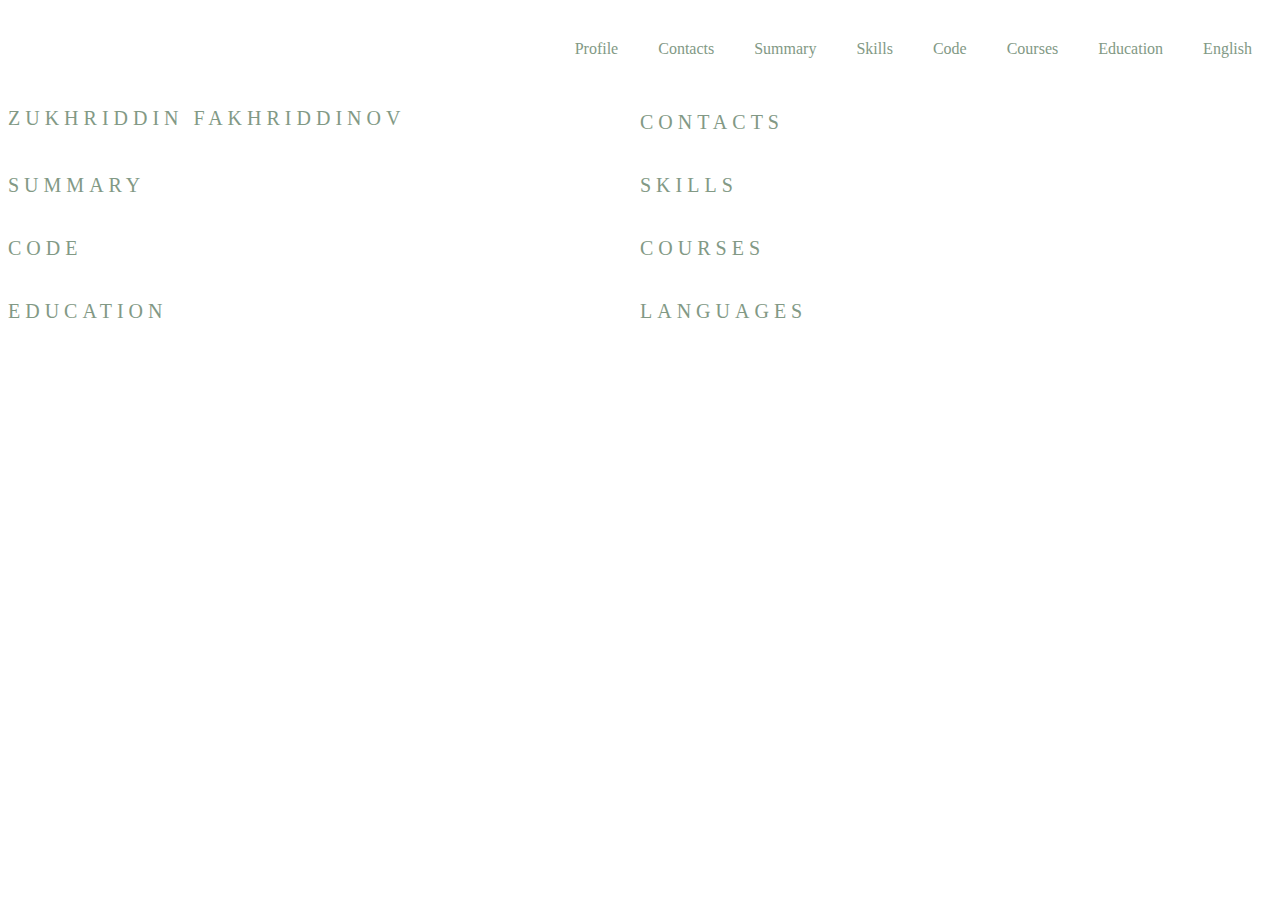
<file: index.html>
<!DOCTYPE html>
<html lang="en">

<head>
    <meta charset="UTF-8">
    <meta http-equiv="X-UA-Compatible" content="IE=edge">
    <meta name="viewport" content="width=device-width, initial-scale=1.0">
    <title>CV</title>
    <link rel="icon" href="assets/img/myfavicon.ico">
    <link rel="stylesheet" href="style.css">
</head>

<body>
    <header class="header">
        <div class="container">
            <nav class="nav">
                <ul class="nav-list">
                    <li class="nav-item"><a href="#profile" class="nav-link">Profile</a></li>
                    <li class="nav-item"><a href="#contacts" class="nav-link">Contacts</a></li>
                    <li class="nav-item"><a href="#summary" class="nav-link">Summary</a></li>
                    <li class="nav-item"><a href="#skills" class="nav-link">Skills</a></li>
                    <li class="nav-item"><a href="#code" class="nav-link">Code</a></li>
                    <li class="nav-item"><a href="#courses" class="nav-link">Courses</a></li>
                    <li class="nav-item"><a href="#education" class="nav-link">Education</a></li>
                    <li class="nav-item"><a href="#english" class="nav-link">English</a></li>
                </ul>
            </nav>
        </div>
    </header>
    <main class="main">
        <div class="container main-container">
            <div class="section" id="profile">
                <h1 class="section-title">Zukhriddin Fakhriddinov</h1>
            </div>
            <div class="section" id="contacts">
                <h2 class="section-title">Contacts</h2>
            </div>
            <div class="section" id="summary">
                <h2 class="section-title">Summary</h2>
            </div>
            <div class="section" id="skills">
                <h2 class="section-title">Skills</h2>
            </div>
            <div class="section" id="code">
                <h2 class="section-title">Code</h2>
            </div>
            <div class="section" id="courses">
                <h2 class="section-title">Courses</h2>
            </div>
            <div class="section" id="education">
                <h2 class="section-title">Education</h2>
            </div>
            <div class="section" id="languages">
                <h2 class="section-title">Languages</h2>
            </div>
        </div>
    </main>
    <footer class="footer">
        <div class="container">

        </div>
    </footer>
</body>

</html>
</file>
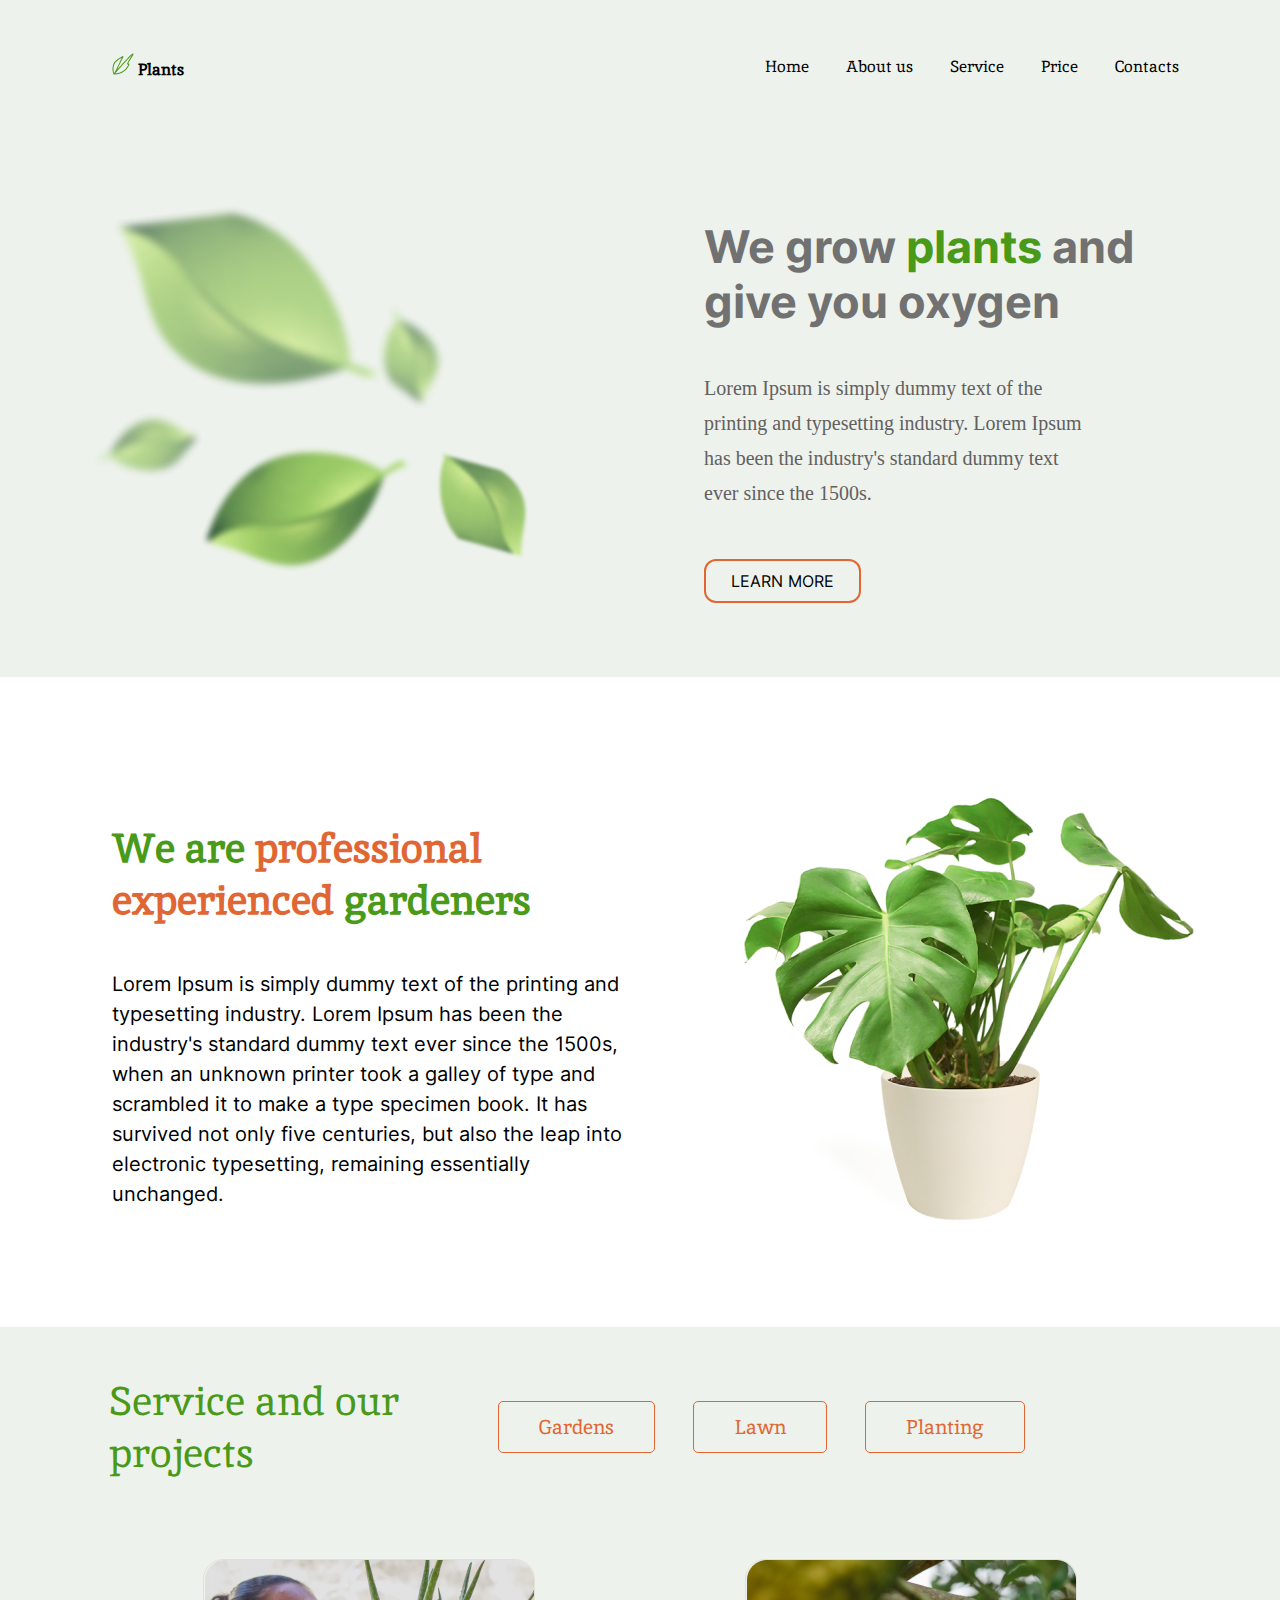
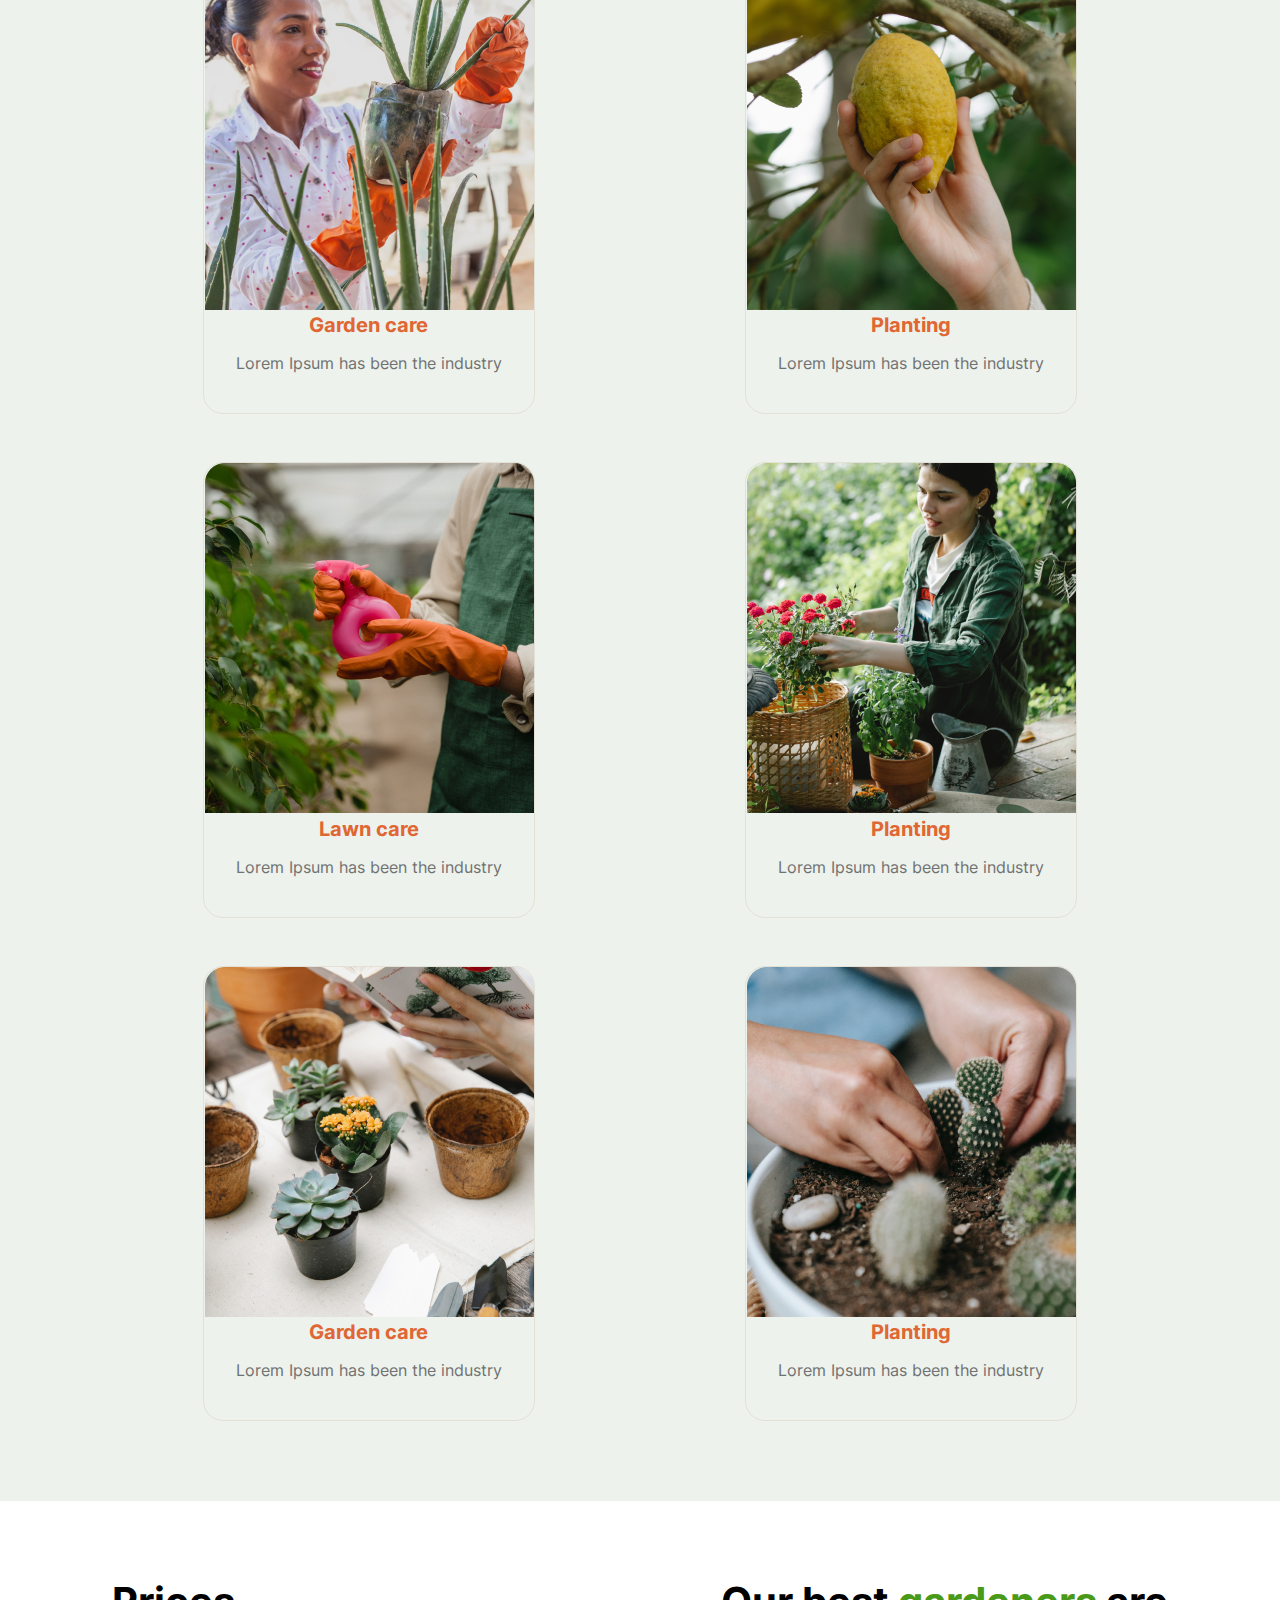
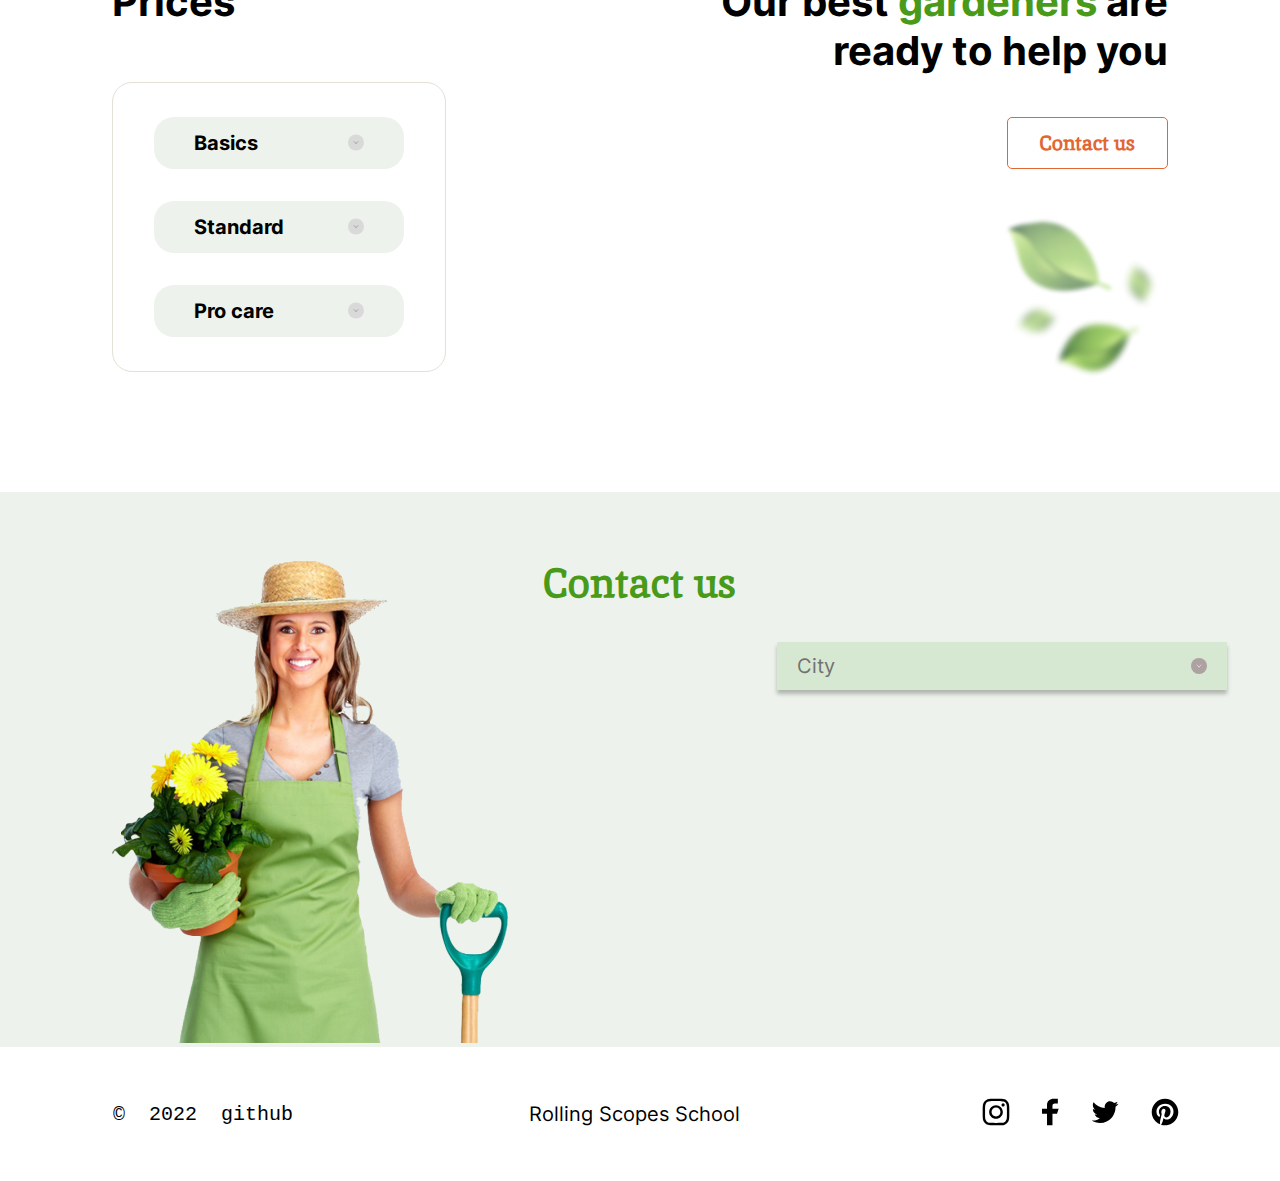
<file: plants/index.html>
<!DOCTYPE html>
<html lang="en">

<head>
    <meta charset="UTF-8">
    <meta http-equiv="X-UA-Compatible" content="IE=edge">
    <meta name="viewport" content="width=device-width, initial-scale=1.0">
    <title>Plants</title>
    <link rel="stylesheet" href="style.css">
    <link rel="icon" type="image/x-icon" href="img/favicon.ico">
</head>

<body>
    <header>
        <nav style="height: 100%;">
            <div class="logo">
                <div class="logo__content">
                    <img class="logo__content__image" src="img/logo_vector.png" alt="">
                    <span class="logo__content__title">Plants</span>
                </div>
            </div>
            <div class="navigation">
                <ul>
                    <li><a href="#home">Home</a></li>
                    <li><a href="#about">About us</a></li>
                    <li><a href="#service">Service</a></li>
                    <li><a href="#price">Price</a></li>
                    <li><a href="#contacts">Contacts</a></li>
                </ul>
            </div>
            <button class="burger" aria-label="Open Menu" aria-expanded="false">
                <span class="burger__line"></span>
                <span class="burger__line"></span>
                <span class="burger__line"></span>
                <span class="burger__line"></span>  
            </button>
        </nav>
    </header>
    <main>
        <section class="welcome" id="home">
            <div class="welcome__image">
                <img src="img/leafs.png" alt="">
            </div>
            <div class="welcome__text">
                <h1 class="welcome__text__header">We grow <span>plants</span> and give you oxygen</h1>
                <p class="welcome__text__par">Lorem Ipsum is simply dummy text of the printing and typesetting industry.
                    Lorem Ipsum has been the industry's standard dummy text ever since the 1500s.</p>
                <button class="welcome__text__learnmorebtn">Learn more</button>
            </div>
        </section>
        <section class="about" id="about">
            <div class="about__text">
                <h2 class="about__text__header">We are <span>professional experienced</span> gardeners</h2>
                <p class="about__text__par">Lorem Ipsum is simply dummy text of the printing and typesetting industry.
                    Lorem Ipsum has been the industry's standard dummy text ever since the 1500s, when an unknown
                    printer took a galley of type and scrambled it to make a type specimen book. It has survived not
                    only five centuries, but also the leap into electronic typesetting, remaining essentially unchanged.
                </p>
            </div>
            <div class="about__image">
                <img src="img/houseplant_1.png" alt="">
            </div>
        </section>
        <section class="service" id="service">
            <div class="service__header">
                <div class="service__header__title">Service and our projects</div>
                <div class="service__header__buttons">
                    <button>Gardens</button>
                    <button>Lawn</button>
                    <button>Planting</button>
                </div>
            </div>
            <div class="service__projects">
                <div class="service__projects__proj">
                    <img src="img/first.png" alt="">
                    <h4>Garden care</h4>
                    <p>Lorem Ipsum has been the industry</p>
                </div>
                <div class="service__projects__proj">
                    <img src="img/first-4.png" alt="">
                    <h4>Planting</h4>
                    <p>Lorem Ipsum has been the industry</p>
                </div>
                <div class="service__projects__proj">
                    <img src="img/first-3.png" alt="">
                    <h4>Lawn care</h4>
                    <p>Lorem Ipsum has been the industry</p>
                </div>
                <div class="service__projects__proj">
                    <img src="img/first-2.png" alt="">
                    <h4>Planting</h4>
                    <p>Lorem Ipsum has been the industry</p>
                </div>
                <div class="service__projects__proj">
                    <img src="img/first-1.png" alt="">
                    <h4>Garden care</h4>
                    <p>Lorem Ipsum has been the industry</p>
                </div>
                <div class="service__projects__proj">
                    <img src="img/first-5.png" alt="">
                    <h4>Planting</h4>
                    <p>Lorem Ipsum has been the industry</p>
                </div>
            </div>
        </section>
        <section class="prices" id="price">
            <div class="prices__options">
                <h2>Prices</h2>
                <div class="prices__options__list">
                    <div class=""><span>Basics</span> <img src="img/accordion_btn1.svg" alt=""></div>
                    <div class=""><span>Standard</span> <img src="img/accordion_btn1.svg" alt=""></div>
                    <div class=""><span>Pro care</span> <img src="img/accordion_btn1.svg" alt=""></div>
                </div>
            </div>
            <div class="prices__contact">
                <h2>Our best <span>gardeners</span> are ready to help you</h2>
                <button>Contact us</button>
                <img src="img/leafs-2.png" alt="">
            </div>
        </section>
        <section class="contacts" id="contacts">
            <h2>Contact us</h2>
            <div class="contacts__container">
                <div class="contacts__image">
                    <img src="img/contact_woman_1.png" alt="">
                </div>
                <div class="contacts__city">
                    <div class="contacts__city__select">
                        <span>City</span>
                        <img src="img/accordion_btn.svg" alt="">
                    </div>
                </div>
            </div>
        </section>
    </main>
    <footer>
        <div class="footer__copyright-github">
            <pre>©  2022  <a href="https://github.com/Zuxriddin-mat/rsschool-cv">github</a></pre>
        </div>
        <div class="footer__title">
            <a href="https://rs.school/js-stage0/" target="_blank">Rolling Scopes School</a>
        </div>
        <div class="footer__links">
            <ul>
                <li><a href="#"><img src="img/instagram.svg" alt=""></a></li>
                <li><a href="#"><img src="img/facebook.svg" alt=""></a></li>
                <li><a href="#"><img src="img/twitter.svg" alt=""></a></li>
                <li><a href="#"><img src="img/pinterest.svg" alt=""></a></li>
            </ul>
        </div>
    </footer>



    <script src="index.js"></script>
</body>

</html>
</file>
<file: style.css>
@font-face {
  font-family: ComicRegular;
  src: url(assets/fonts/ComicNeue-Regular.ttf);
}

@font-face {
  font-family: ComicBold;
  src: url(assets/fonts/ComicNeue-Bold.ttf);
  font-weight: 700;
}

*{
  box-sizing: border-box;
}

html {
  scroll-behavior: smooth; 
}

body {
  display: flex;
  flex-direction: column;
  justify-content: space-between;
  line-height: 1.5;
  color: #4d2323;
}

.container {
  max-width: 1440px;
  margin: 0 auto;
}

.main-container {
  display: flex;
  flex-wrap: wrap;
}

.section {
  width: 50%;
}

.nav-list {
  display: flex;
  justify-content: flex-end;
  align-items: center;
  list-style: none;
}

.nav-item a {
  color: #829985;
  text-decoration: none;  
  transition: color 0.5s;
}
.nav-item a:hover {
  color: #4d2323;
}

.nav-link {
  padding: 0 20px;
  line-height: 50px;
  transition: .3s;
}

.section-title {
  font-size: 20px;
  font-weight: 400;
  text-transform: uppercase;
  letter-spacing: 5px;
  color: #829985;
}


@media (max-width: 768px) {
  .section {
    width: 100%;
  }
}
</file>
<file: plants/style.css>
* {
    box-sizing: border-box;
}

html {
    scroll-behavior: smooth;
}

button {
    background-color: inherit;
}

@font-face {
    font-family: Inika;
    src: url(fonts/Inika-Regular.ttf);
}

@font-face {
    font-family: Inter;
    src: url(fonts/Inter-Regular.ttf);
}

@font-face {
    font-family: Inter-Bold;
    src: url(fonts/Inter-Bold.ttf);
}

a {
    text-decoration: none;
    color: inherit;
}

/* li{
    list-style: none;
} */

body {
    margin: 0;
    padding: 0;
}

header {
    /* margin-top: 0; */
    background-color: #EDF2EC;
    padding: 2.5rem 0 6rem 0;
}

nav {
    width: 100%;
    margin: 0 auto;
    display: flex;
    align-items: center;
}

nav .logo {
    flex-grow: 1.8;
}

nav .logo__content {
    padding-left: 7rem;
}

nav .logo__content__title {
    font-family: Inika;
    font-weight: 600;
    color: #000;
}

nav .navigation {
    flex-grow: 1;
}

nav .navigation ul {
    display: flex;
    justify-content: space-evenly;
    align-items: center;
    padding: 0 4rem 0 9rem;
}


nav .navigation ul li {
    list-style: none;
    font-family: Inika;
}

nav .navigation ul li a:hover {
    color: #E06733;
}

.burger {
    margin-top: -4px;
    border: none;
    display: none;
    width: 40px;
    height: 24px;
    position: relative;
    transform: rotate(0deg);
    transition: 0.5s ease-in-out;
    cursor: pointer;
}

.burger__line {
    display: block;
    position: absolute;
    height: 2px;
    width: 100%;
    background: #717171;
    border-radius: 9px;
    opacity: 1;
    left: 0;
    transform: rotate(0deg);
    transition: 0.25s ease-in-out;
}

.burger span:nth-child(1) {
    top: 0px;
    transform-origin: left center;
}

.burger.burger--active span:nth-child(1) {
    transform: rotate(45deg);
    top: -3px;
    left: 8px;
}

.burger.burger--active span:nth-child(1) {
    transform: rotate(45deg);
    top: -3px;
    left: 8px;
}

.burger.burger--active span:nth-child(2) {
    width: 0%;
    opacity: 0;
}

.burger.burger--active span:nth-child(3) {
    width: 0%;
    opacity: 0;
}

.burger.burger--active span:nth-child(4) {
    transform: rotate(-45deg);
    top: 25px;
    left: 8px;
}

.burger span:nth-child(1) {
    top: 0px;
    transform-origin: left center;
}

.burger span:nth-child(2) {
    top: 8px;
    transform-origin: left center;
}

.burger span:nth-child(3) {
    top: 16px;
    transform-origin: left center;
}

.burger span:nth-child(4) {
    top: 24px;
    transform-origin: left center;
}

main {
    width: 100%;
    margin: 0 auto;
}

.welcome {
    /* width: 100%; */
    display: flex;
    background-color: #EDF2EC;
    padding-bottom: 4rem;
}

.welcome__image {
    width: 50%;
    display: flex;
    justify-content: center;
}

/* .welcome__image img{
    width: 100%;
    height: 100%;
} */

.welcome__text {
    width: 50%;
    padding: 0 4rem;
    /* display: flex;
    flex-direction: column;
    align-items: center; */
}

.welcome__text__header {
    font-size: 45px;
    color: #717171;
    font-family: Inter-Bold;
    font-weight: bold;
    margin-bottom: 42px;
}

.welcome__text__header span {
    color: #499A18;
}

.welcome__text__par {
    color: #636060;
    line-height: 35px;
    padding-right: 8rem;
    font-size: 20px;
    margin-bottom: 48px;
}

.welcome__text__learnmorebtn {
    font-size: 16px;
    font-family: Inter;
    text-transform: uppercase;
    text-align: center;
    padding: 10px 25px;
    border-radius: 12px;
    border: 2px solid #E06733;
    background: inherit;
}

.welcome__text__learnmorebtn:hover {
    color: white;
    background-color: #E06733;
    transition: 1s;
    cursor: pointer;
}

.about {
    display: flex;
    justify-content: center;
    padding: 7rem 0 4rem 0;
    margin-bottom: 1.7rem;
}

.about__text {
    width: 50%;
    padding: 0 1rem 0 7rem;
}

.about__text__header {
    color: #499A18;
    font-size: 40px;
    font-family: Inika;
}

.about__text__header span {
    color: #E06733;
}

.about__text__par {
    padding-top: 0.6rem;
    font-size: 20px;
    font-family: Inter;
    line-height: 30px;
}

.about__image {
    width: 50%;
    margin-top: -2rem;
    display: flex;
    justify-content: center;
    align-items: center;
    padding-left: 2rem;
}

.service {
    background-color: #EDF2EC;
    padding: 3rem 0;
}

.service__header {
    padding: 0 6.8rem;
    display: flex;
    margin-bottom: 2rem;
}

.service__header__title {
    width: 36%;
    margin-right: 0.4rem;
    color: #499A18;
    font-size: 40px;
    font-family: Inika;
    line-height: 52px;
}

.service__header__buttons {
    width: 50%;
    display: flex;
    justify-content: space-around;
    align-items: center;
}

.service__header__buttons button {
    color: #E06733;
    border: 1px solid #E06733;
    width: 161px;
    border-radius: 5px;
    padding: 12px 40px;
    margin-right: 2.4rem;
    font-family: Inika;
    font-size: 20px;
}

.service__header__buttons button:hover {
    color: white;
    background-color: #E06733;
    transition: 1s;
    cursor: pointer;
}

.service__projects {
    display: flex;
    flex-wrap: wrap;
    justify-content: space-evenly;
    padding: 1rem 2.5rem;
}

.service__projects__proj {
    text-align: center;
    border: 1px solid #E3E1D5;
    margin: 2rem 3rem 1rem;
    padding-bottom: 1.5rem;
    flex-basis: 20%;
    display: flex;
    flex-direction: column;
    border-radius: 20px;
}

.service__projects__proj h4 {
    font-family: Inter-Bold;
    color: #E06733;
    font-size: 20px;
    margin: 0;
    margin-top: 0.2rem;
}

.service__projects__proj p {
    color: #717171;
    font-family: Inter;
}

.prices {
    display: flex;
    padding: 2.7rem 7rem 1rem;
    margin-bottom: 5rem;
}

.prices__options {
    width: 50%;
    display: flex;
    flex-direction: column;
    align-items: flex-start;
}

.prices__options h2 {
    font-size: 40px;
    font-family: Inter-Bold;
}

.prices__options__list {
    display: flex;
    flex-direction: column;
    align-items: center;
    border: 1px solid #E3E1D5;
    margin-top: 1.4rem;
    padding: 34px 41px 2px 41px;
    border-radius: 20px;
}

.prices__options__list div {
    margin-bottom: 2rem;
    width: 250px;
    display: flex;
    justify-content: space-between;
    padding: 14px 40px;
    background-color: #EDF2EC;
    border-radius: 20px;
}

.prices__options__list div span {
    font-size: 20px;
    font-family: Inter-Bold;
    color: black;
}

.prices__contact {
    width: 50%;
    display: flex;
    flex-direction: column;
    align-items: flex-end;
    /* padding-left: 3rem; */
}

.prices__contact h2 {
    font-size: 40px;
    font-family: Inter-Bold;
    text-align: right;
    padding-left: 5rem;
    margin-bottom: 2.6rem;
}

.prices__contact h2 span {
    color: #499A18;
}

.prices__contact button {
    font-size: 20px;
    color: #E06733;
    padding: 12px 32px;
    font-family: Inika;
    font-weight: bold;
    border: 1px solid #E06733;
    border-radius: 5px;
    margin-bottom: 2.5rem;
}

.prices__contact button:hover {
    color: white;
    background-color: #E06733;
    transition: 1s;
    cursor: pointer;
}

.contacts {
    background-color: #EDF2EC;
    padding: 2rem 7rem 0 7rem;
}

.contacts__container {
    display: flex;

}

.contacts h2 {
    text-align: center;
    color: #499A18;
    font-size: 40px;
    font-family: Inika;
    font-weight: bold;
}

.contacts__image {
    width: 50%;
    margin-top: -6rem;
}

.contacts__city {
    width: 50%;
    padding-left: 13%;
}

.contacts__city__select {
    margin: 0 auto;
    width: 450px;
    display: flex;
    justify-content: space-between;
    padding: 12px 20px;
    background: #D6E7D2;
    box-shadow: 0px 4px 4px rgba(0, 0, 0, 0.25);
}

.contacts__city__select span {
    font-size: 20px;
    font-family: Inter;
    color: #717171;
}

footer {
    width: 100%;
    margin: 0 auto;
    padding: 35px 113px;
    display: flex;
    align-items: center;
}

.footer__copyright-github {
    width: 33%;
    font-size: 20px;
    font-family: Inter;
}

.footer__title {
    width: 33%;
    font-size: 20px;
    font-family: Inter;
    text-align: center;
}

.footer__links {
    width: 33%;
}

.footer__links ul {
    display: flex;
    margin-right: -1.4rem;
    justify-content: flex-end;
    align-items: center;
}

.footer__links ul li {
    list-style: none;
    margin-left: 2rem;
}


@media screen and (min-width: 380px) and (max-width: 1200px) {
    header {
        padding: 2rem 0 0 0;
    }

    nav .logo {
        flex-grow: 1;
    }

    nav .navigation {
        flex-grow: 3;
    }

    nav .navigation ul {
        padding: 0 4rem 0 5.6rem;
        justify-content: space-between;
    }

    nav .logo__content {
        padding-left: 3rem;
    }

    .welcome {
        flex-direction: row-reverse;
        padding: 3rem 3rem 4.5rem;
    }

    .welcome__text {
        flex-grow: 4;
        padding: 0;
    }

    .welcome__image {
        flex-grow: 2;
        width: auto;
    }

    .welcome__image img {
        height: 254px;
        margin-top: 2rem;
    }

    .welcome__text__header {
        font-size: 35px;
        line-height: 50px;
        margin-bottom: 1.6rem;
    }

    /* .welcome__image */

    .welcome__text__par {
        font-size: 16px;
        line-height: 25px;
        padding-right: 6rem;
        margin-bottom: 2rem;
    }

    .welcome__text__learnmorebtn {
        margin-left: 0.2rem;
        margin-top: 0.3rem;
    }

    .about {
        flex-direction: column;
        align-items: center;
        justify-content: flex-start;
        padding: 0.5rem 0 0.9rem 0;
    }

    .about__text {
        padding: 0;
        width: 87%;
    }

    .about__text__header {
        font-size: 35px;
        line-height: 46px;
        text-align: center;
        font-weight: 400;
        padding: 0 7rem;
    }

    .about__text__par {
        padding-top: 1.4rem;
    }

    .about__image {
        padding: 3rem 0;
    }

    .about__image img {
        width: 70%;
        margin-top: 1rem;
    }

    .service__header {
        flex-direction: column;
        padding: 0 3rem;
        margin-bottom: 0rem;
    }

    .service__header__title {
        width: 40%;
        font-size: 35px;
        margin-bottom: 2.1rem;
        padding-top: 0.6rem;
    }

    .service__header__buttons {
        justify-content: flex-start;
        width: 90%;
    }

    .service__header__buttons * {
        margin-right: 2rem;
    }

    .service__projects {
        justify-content: space-between;
    }

    .service__projects__proj {
        margin: 1.5rem 0.6rem -10px;
        width: 280px;
    }

    .service__projects__proj img {
        height: 350px;
    }

    .service__projects__proj p {
        padding: 0 1rem;
    }

    .prices {
        padding: 0.4rem 3.1rem;
        margin-bottom: 4.4rem;
    }

    .prices__options h2 {
        margin-bottom: 4rem;
        margin-left: 1rem;
        font-size: 35px;
    }

    .prices__options__list {
        margin-top: 0;
        padding: 24px 41px 2px 41px;
    }

    .prices__contact {
        margin-top: 6.7rem;
    }

    .prices__contact h2 {
        font-size: 25px;
        padding-left: 2rem;
        line-height: 35px;
        margin-bottom: 1.7rem;
    }

    .prices__contact button {
        margin-bottom: 2rem;
    }

    .prices__contact img {
        margin-right: -1rem;
    }

    .contacts {
        padding: 0.4rem 7rem 0 7rem;
    }

    .contacts h2 {
        margin-bottom: 6.3rem;
    }

    .contacts__city__select img {
        margin-right: 1rem;
    }

    .contacts__container {
        flex-direction: column-reverse;
        align-items: center;
    }

    .contacts__image {
        width: auto;
        margin-top: 15rem;
        display: flex;
        justify-content: center;
    }

    .contacts__image img {
        width: 50%;
        margin-left: 0.9rem;
        /* margin: 0 auto; */
    }

    .contacts__city {
        padding-left: 0;
        width: auto;
    }

    footer {
        flex-direction: column;
        padding: 13px 110px;
    }

    .footer__title {
        width: auto;
        margin-bottom: 0.5rem;
    }

    .footer__copyright-github pre {
        font-size: 20px;
    }

    .footer__links ul {
        margin-right: -0.9rem;
    }
}

@media screen and (min-width: 320px) and (max-width: 639px) {
    .welcome__image img {
        display: none;
    }

    .welcome__text {
        width: 100%;
    }

    nav .navigation ul {
        padding: 0;
    }

    .service__header__buttons {
        flex-wrap: wrap;
    }

    /* BURGER_START */
    header {
        height: 96px;
    }

    .nav--visible {
        transform: none;
        transition: transform 0.3s ease-in-out;
    }

    .navigation {
        height: calc(100vh - 96px);
        width: 60%;
        min-width: 320px;
        padding: 10px 30px;
        position: fixed;
        top: 96px;
        right: 0;
        z-index: 1000;
        overflow-y: auto;
        background-color: white;
        box-shadow: -5px 12px 10px rgb(0 0 0 / 20%);
        transform: translateX(108%);
    }

    .burger {
        display: block;
        margin-right: 1.6rem;
    }

    nav .navigation ul {
        display: flex;
        flex-direction: column;
    }

    nav .navigation ul li {
        text-align: center;
        border-bottom: 1px solid black;
    }

    nav .navigation ul li a {
        width: 100%;
        display: inline-block;
    }

    /* BURGER_END */
    header {
        height: 64px;
    }

    nav .logo__content {
        padding-left: 1.3rem;
    }

    .welcome {
        padding: 3rem 1.5rem 1.5rem;
    }

    .welcome__text__header {
        font-size: 25px;
        line-height: 35px;
        margin-top: 0.7rem;
        margin-bottom: 1.1rem;
    }

    .welcome__text__par {
        padding-right: 2rem;
        margin-bottom: 1.4rem;
    }

    .welcome__text__learnmorebtn {
        font-size: 10px;
        width: 100px;
        padding: 10px 15px;
        margin-left: 0;
    }

    .about {
        margin-bottom: 0;
        padding: 0.5rem 0 0.5rem 0;
    }

    .about__text__header {
        font-size: 25px;
        line-height: 32.57px;
        padding: 0 2rem;
        margin-bottom: 0;
    }

    .about__text__par {
        font-size: 15px;
        line-height: 25px;
        padding-top: 0;
    }

    .about__image {
        padding: 1.3rem 0;
    }

    .about__image img {
        margin-top: 0.7rem;
    }

    .service {
        padding: 1.2rem 0;
    }

    .service__header {
        padding: 0 1.5rem;
    }

    .service__header__title {
        font-size: 25px;
        line-height: 32.57px;
        width: 64%;
    }

    .service__header__buttons {
        width: 100%;
    }

    .service__header__buttons button {
        margin-right: 0.7rem;
        margin-bottom: 9px;
        width: 121px;
        padding: 8px 28px;
        font-size: 15px;
        line-height: 19.54px;
    }

    .service__projects {
        flex-direction: column;
        align-items: center;
        padding: 0.6rem 2.5rem 0rem;
    }

    .service__projects__proj {
        margin: 1.5rem 0.6rem 11px;
        padding-bottom: 0;
    }

    .prices {
        flex-direction: column;
        margin-bottom: 0;
    }

    .prices__options {
        width: 100%;
        display: flex;
        flex-direction: column;
        align-items: center;
    }

    .prices__options h2 {
        margin-left: 0.1rem;
        margin-top: 1rem;
        margin-bottom: 2.2rem;
        font-size: 25px;
        line-height: 30.26px;
    }

    .prices__options__list {
        width: 224px;
    }

    .prices__options__list div {
        width: 180px;
        margin-bottom: 1.3rem;
        padding: 14px 40px 14px 31px;
    }

    .prices__options__list div span {
        font-size: 15px;
        line-height: 20px;
    }

    .prices__contact{
        width: 100%;
        margin-top: 0.3rem;
        align-items: center;
    }

    .prices__contact h2{
        font-size: 20px;
        line-height: 35px;
        text-align: center;
        padding-left: 0;
        margin-bottom: 1.2rem;
    }

    .prices__contact button{
        font-size: 15px;
        line-height: 19.54px;
        width: 121px;
        padding: 8px 22px;
        font-size: 15px;
        line-height: 19.54px;
    }

    .prices__contact img{
        display: none;
    }

    .contacts h2{
        font-size: 25px;
        line-height: 32.57px;
        margin-bottom: 5rem;
    }

    .contacts__city__select img{
        margin-right: 0;
    }

    .contacts__city__select {
        width: 300px;
    }

    .contacts__image{
        margin-top: 8.1rem;
    }

    .contacts__image img{
        width: 66%;
        margin-left: 0;
    }

    footer{
        padding: 22px 0;
    }

    footer .footer__copyright-github, footer .footer__links, footer .footer__title{
        width: 100%;
        text-align: center;
    }

    .footer__copyright-github pre{
        margin: 0;
    }
    
    .footer__copyright-github{
        margin-bottom: 1.1rem
    }

    .footer__title{
        margin-bottom: 0;
    }

    .footer__links ul{
        padding: 0;
        justify-content: center;
        align-items: center;
        margin-right: 1.1rem;
    }
}
</file>
